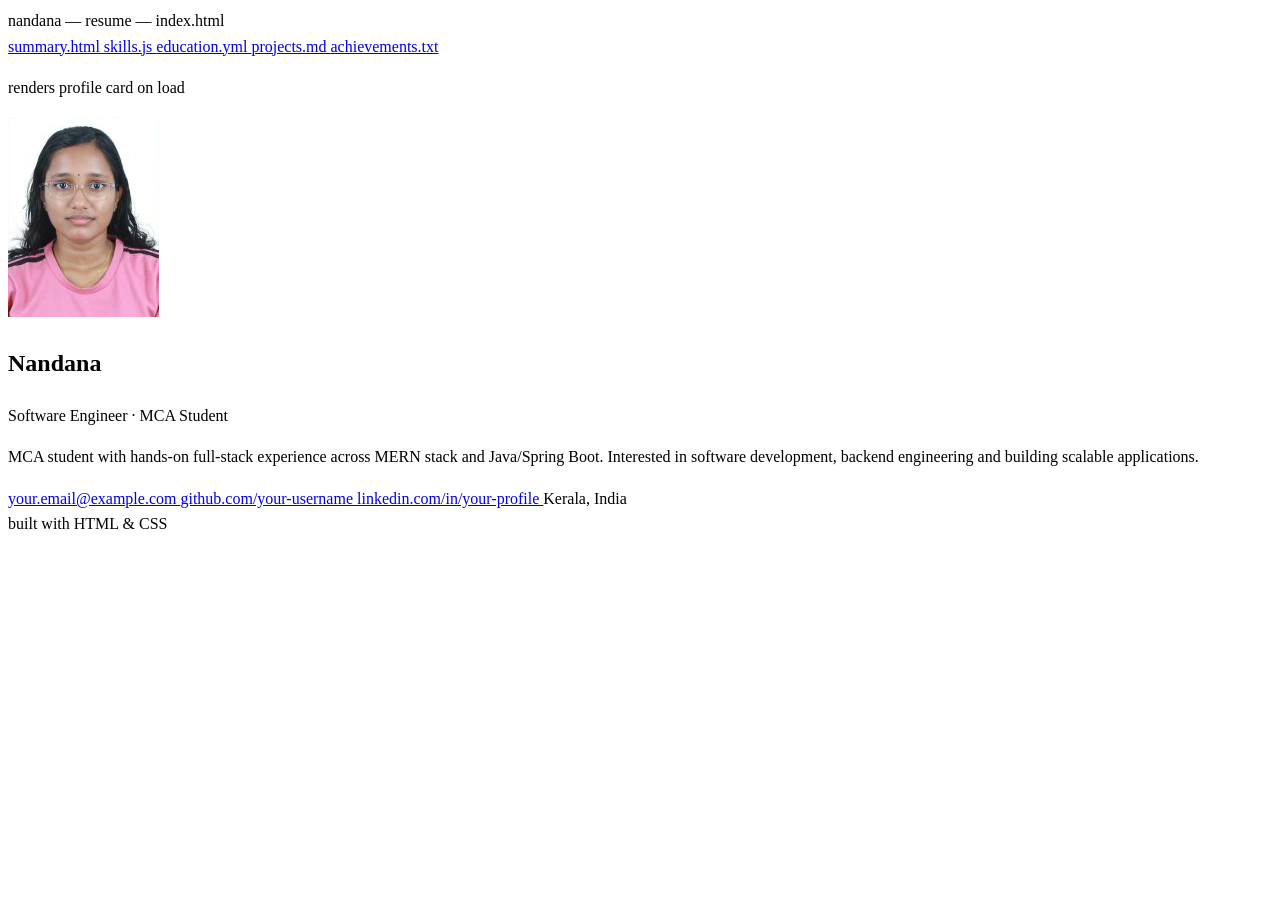
<file: index.html>
<!DOCTYPE html>
<html lang="en">
<head>
<meta charset="UTF-8">
<meta name="viewport" content="width=device-width, initial-scale=1.0">
<title>Nandana — Resume</title>
<link rel="stylesheet" href="style.css">
</head>

<body>

<div class="editor">

<div class="titlebar">
<div class="dot r"></div>
<div class="dot y"></div>
<div class="dot g"></div>
<span>nandana — resume — index.html</span>
</div>


<nav class="tabs">
<a class="tab active" href="index.html">
<span class="dot-file"></span>summary.html
</a>

<a class="tab" href="skills.html">
<span class="dot-file"></span>skills.js
</a>

<a class="tab" href="education.html">
<span class="dot-file"></span>education.yml
</a>

<a class="tab" href="projects.html">
<span class="dot-file"></span>projects.md
</a>

<a class="tab" href="achievements.html">
<span class="dot-file"></span>achievements.txt
</a>
</nav>


<section>

<p class="comment">
renders profile card on load
</p>


<div class="hero">

<div>

<div class="avatar-wrap">
<img class="avatar" src="pic.jpeg">
</div>

</div>


<div>

<h1>Nandana</h1>

<span class="role">
Software Engineer · MCA Student
</span>


<p class="summary">

MCA student with hands-on full-stack experience across MERN stack and Java/Spring Boot.
Interested in software development, backend engineering and building scalable applications.

</p>


<div class="contact-row">

<a href="#">
your.email@example.com
</a>

<a href="#">
github.com/your-username
</a>

<a href="#">
linkedin.com/in/your-profile
</a>

<span>
Kerala, India
</span>

</div>

</div>

</div>

</section>


<footer>
built with HTML & CSS
</footer>


</div>

</body>
</html>
</file>
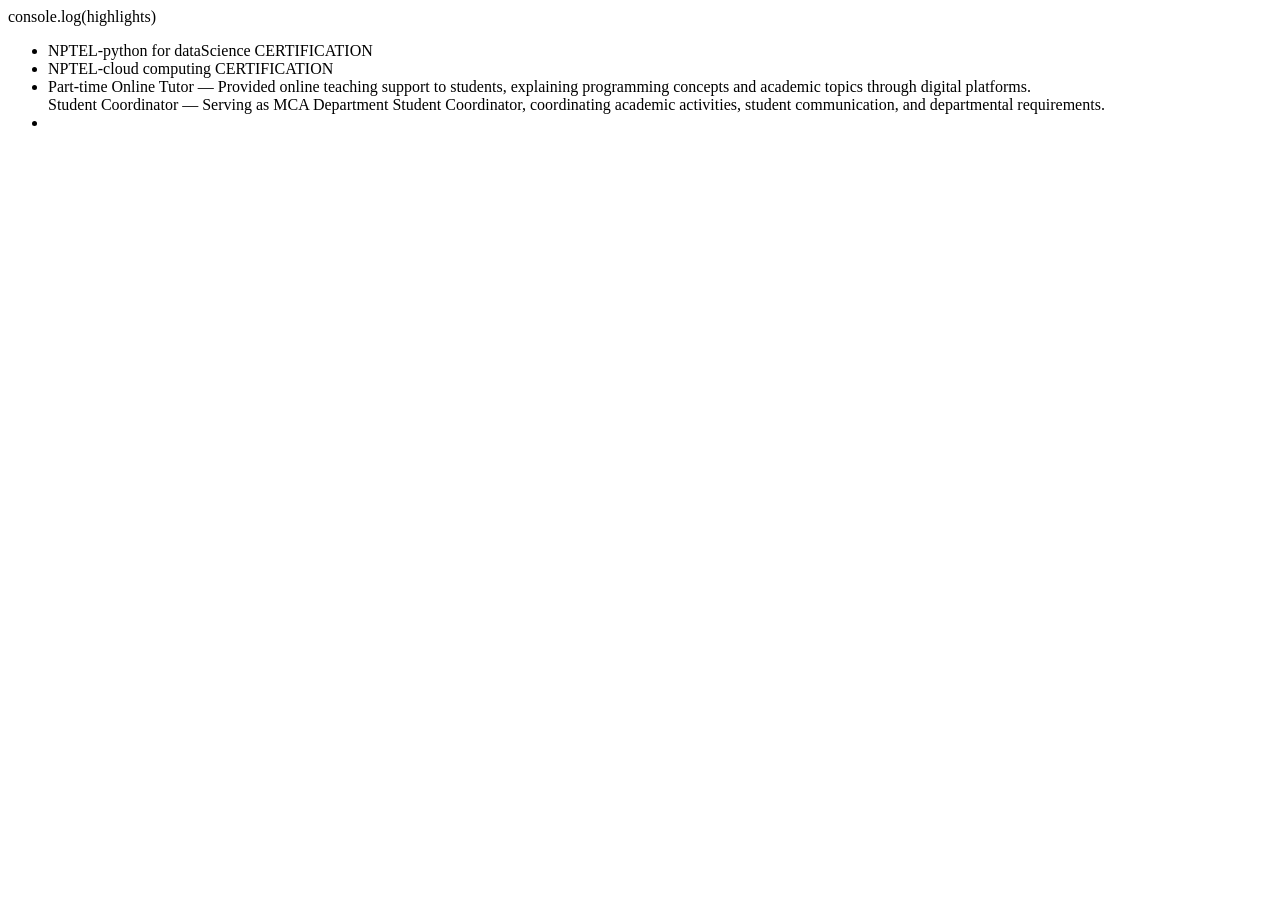
<file: acheivments.html>
<html>

<p class="comment">
console.log(highlights)
</p>


<ul class="achieve-list">

<li>
NPTEL-python for dataScience CERTIFICATION
</li>
<li>
NPTEL-cloud computing CERTIFICATION
</li>

<li>
Part-time Online Tutor — Provided online teaching support to students, explaining programming concepts and academic topics through digital platforms.
</li>
Student Coordinator — Serving as MCA Department Student Coordinator, coordinating academic activities, student communication, and departmental requirements.
<li>

</li>

</ul>

</html>
</file>
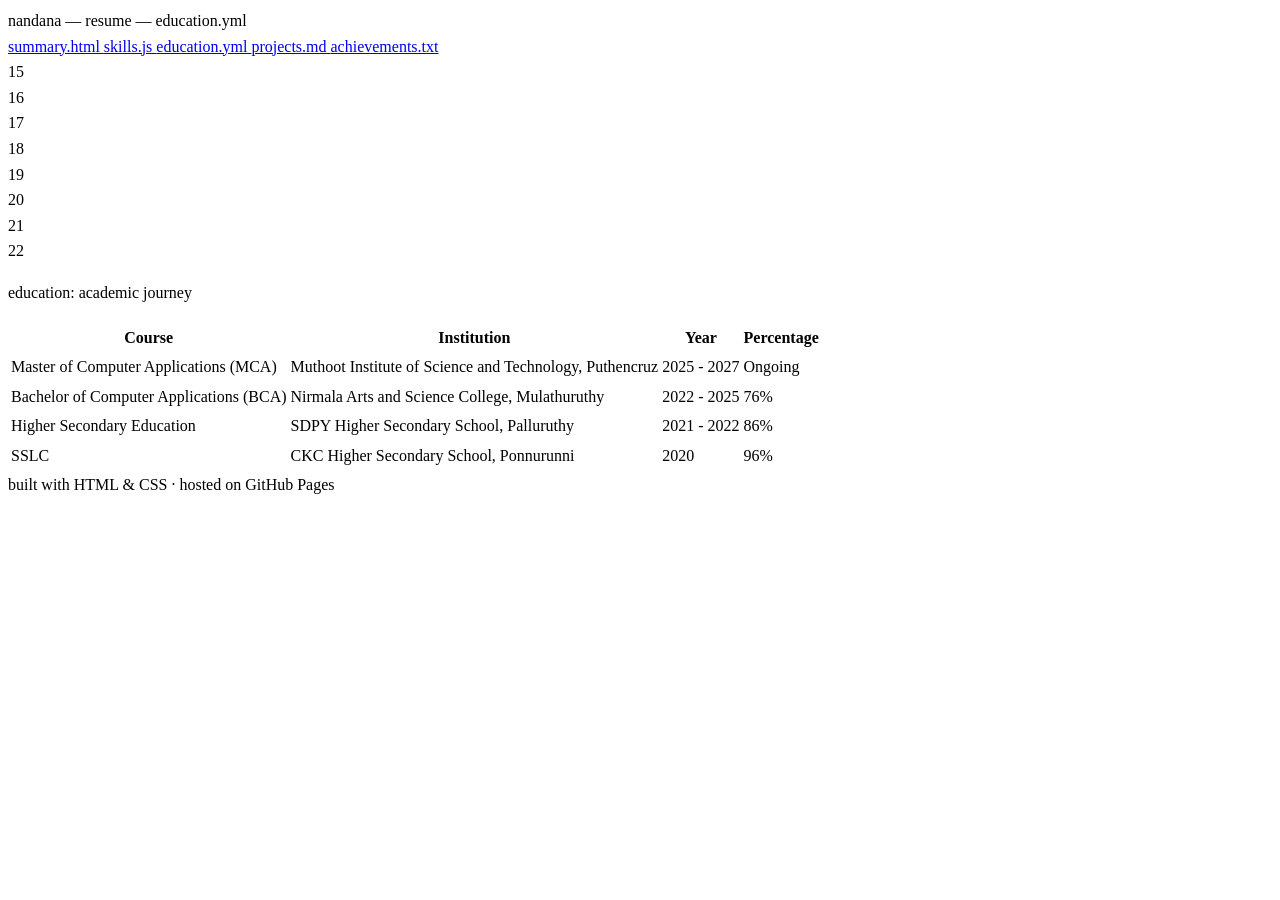
<file: education.html>
<!DOCTYPE html>
<html lang="en">
<head>
<meta charset="UTF-8">
<meta name="viewport" content="width=device-width, initial-scale=1.0">

<title>Education - Nandana Rajesh</title>

<link rel="stylesheet" href="style.css">

</head>

<body>


<div class="editor">


<!-- Title Bar -->
<div class="titlebar">

<div class="dot r"></div>
<div class="dot y"></div>
<div class="dot g"></div>

<span>nandana — resume — education.yml</span>

</div>



<!-- Navigation -->

<nav class="tabs">

<a class="tab" href="index.html">
<span class="dot-file"></span>
summary.html
</a>


<a class="tab" href="skills.html">
<span class="dot-file"></span>
skills.js
</a>


<a class="tab active" href="education.html">
<span class="dot-file"></span>
education.yml
</a>


<a class="tab" href="projects.html">
<span class="dot-file"></span>
projects.md
</a>


<a class="tab" href="achievements.html">
<span class="dot-file"></span>
achievements.txt
</a>


</nav>





<!-- Education Section -->

<section id="education">


<div class="line-no">
15<br>
16<br>
17<br>
18<br>
19<br>
20<br>
21<br>
22
</div>



<p class="comment">
education: academic journey
</p>




<div class="education-table">


<table>


<tr>

<th>
Course
</th>

<th>
Institution
</th>

<th>
Year
</th>

<th>
Percentage
</th>

</tr>



<tr>

<td>
Master of Computer Applications (MCA)
</td>

<td>
Muthoot Institute of Science and Technology,
Puthencruz
</td>

<td>
2025 - 2027
</td>

<td>
Ongoing
</td>

</tr>





<tr>

<td>
Bachelor of Computer Applications (BCA)
</td>

<td>
Nirmala Arts and Science College,
Mulathuruthy
</td>

<td>
2022 - 2025
</td>

<td>
76%
</td>

</tr>





<tr>

<td>
Higher Secondary Education
</td>

<td>
SDPY Higher Secondary School,
Palluruthy
</td>

<td>
2021 - 2022
</td>

<td>
86%
</td>

</tr>





<tr>

<td>
SSLC
</td>

<td>
CKC Higher Secondary School,
Ponnurunni
</td>

<td>
2020
</td>

<td>
96%
</td>

</tr>



</table>


</div>



</section>




<footer>
built with HTML & CSS · hosted on GitHub Pages
</footer>



</div>


</body>
</html>
</file>
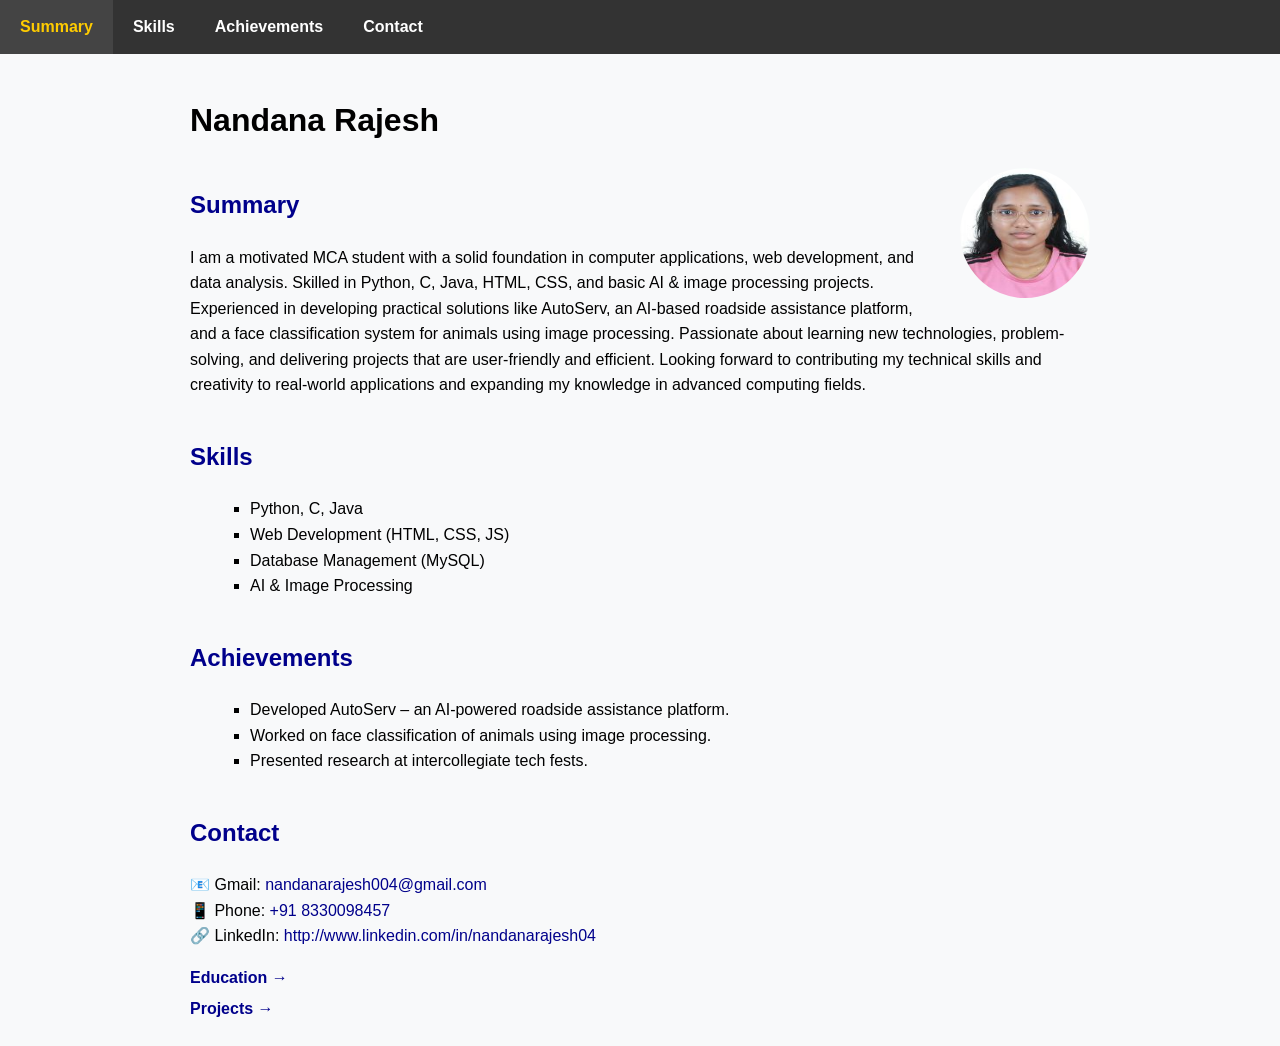
<file: main.html>
<!DOCTYPE html>
<html lang="en">
<head>
  <meta charset="UTF-8">
  <title>CV - Nandana Rajesh</title>
  <link rel="stylesheet" href="style.css"> <!-- External CSS -->
  <style>
    body {
      font-family: Arial, sans-serif;
      background-color: #f8f9fa;
      margin: 0;
      padding: 0;
    }

    /* Horizontal Top Menu */
    .top-menu {
      background-color: #333;
      overflow: hidden;
      padding: 0;
      margin: 0;
    }
    .top-menu a {
      float: left;
      display: block;
      color: white;
      text-align: center;
      padding: 14px 20px;
      text-decoration: none;
      font-weight: bold;
    }
    .top-menu a:hover, .top-menu a.active {
      background-color: #444;
      color: #ffcc00;
    }

    .container {
      padding: 20px;
      max-width: 900px;
      margin: auto;
    }

    .profile-img {
      float: right;
      width: 130px;
      height: 130px;
      border-radius: 50%;
      margin-left: 20px;
      margin-bottom: 10px;
    }

    h2 {
      color: darkblue;
      margin-top: 40px;
    }

    ul {
      list-style-type: square;
      margin-left: 20px;
    }

    .contact a {
      color: darkblue;
      text-decoration: none;
    }
    .contact a:hover {
      text-decoration: underline;
      color: darkred;
    }

    .external-links a {
      display: block;
      margin: 5px 0;
      font-weight: bold;
      color: darkblue;
      text-decoration: none;
    }
    .external-links a:hover {
      color: darkred;
      text-decoration: underline;
    }

    p {
      line-height: 1.6;
    }
  </style>
</head>
<body>

  <!-- Horizontal Top Menu -->
  <div class="top-menu">
    <a href="#summary" class="active">Summary</a>
    <a href="#skills">Skills</a>
    <a href="#achievements">Achievements</a>
    <a href="#contact">Contact</a>
  </div>

  <!-- Main Content -->
  <div class="container">
    <h1>Nandana Rajesh</h1>
    <img src="pic.jpeg" alt="Nandana Rajesh Photo" class="profile-img">

    <section id="summary">
      <h2>Summary</h2>
      <p>
        I am a motivated MCA student with a solid foundation in computer applications, web development, and data analysis.  
        Skilled in Python, C, Java, HTML, CSS, and basic AI & image processing projects.  
        Experienced in developing practical solutions like AutoServ, an AI-based roadside assistance platform, and a face classification system for animals using image processing.  
        Passionate about learning new technologies, problem-solving, and delivering projects that are user-friendly and efficient.  
        Looking forward to contributing my technical skills and creativity to real-world applications and expanding my knowledge in advanced computing fields.
      </p>
    </section>

    <section id="skills">
      <h2>Skills</h2>
      <ul>
        <li>Python, C, Java</li>
        <li>Web Development (HTML, CSS, JS)</li>
        <li>Database Management (MySQL)</li>
        <li>AI & Image Processing</li>
      </ul>
    </section>

    <section id="achievements">
      <h2>Achievements</h2>
      <ul>
        <li>Developed AutoServ – an AI-powered roadside assistance platform.</li>
        <li>Worked on face classification of animals using image processing.</li>
        <li>Presented research at intercollegiate tech fests.</li>
      </ul>
    </section>

    <section id="contact">
      <h2>Contact</h2>
      <div class="contact">
        <p>
          📧 Gmail: <a href="mailto:nandanarajesh004@gmail.com">nandanarajesh004@gmail.com</a><br>
          📱 Phone: <a href="tel:+918330098457">+91 8330098457</a><br>
          🔗 LinkedIn: <a href="http://www.linkedin.com/in/nandanarajesh04" target="_blank">http://www.linkedin.com/in/nandanarajesh04</a>
        </p>
      </div>
    </section>

    <!-- External Pages Links -->
    <section class="external-links">
      <a href="education.html">Education →</a>
      <a href="projects.html">Projects →</a>
    </section>
  </div>

</body>
</html>
</file>
<file: style.css>
/* General external styles */
body {
  line-height: 1.6;
}
a {
  transition: color 0.3s;
}
a:hover {
  color: darkred;
}
</file>
